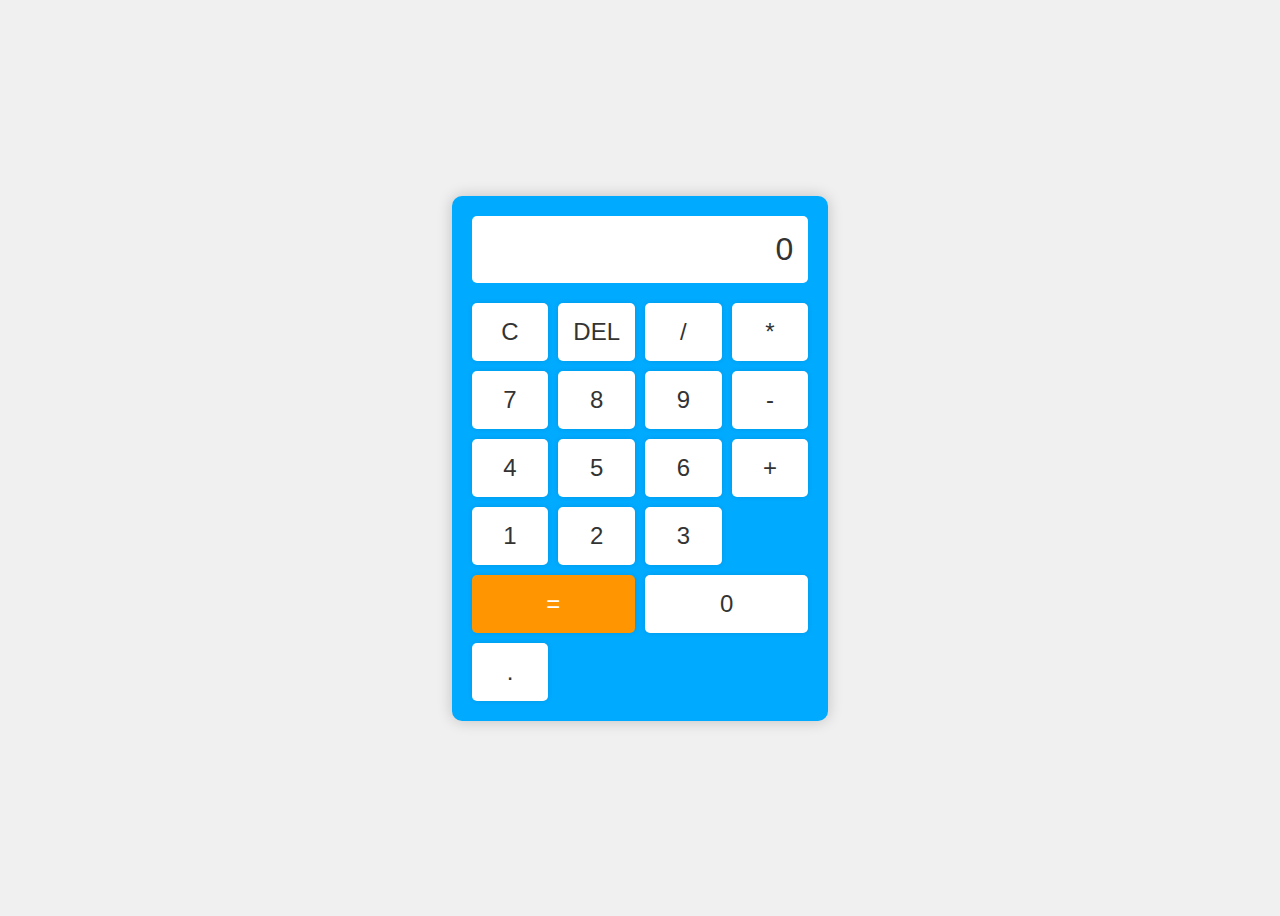
<file: calculator/index.html>
<!DOCTYPE html>
<html lang="en">
<head>
    <meta charset="UTF-8">
    <meta name="viewport" content="width=device-width, initial-scale=1.0">
    <title>Basic Calculator</title>
    <link rel="stylesheet" href="style.css">
</head>
<body>
    <div class="calculator">
        <div id="display" class="display">0</div>
        <div class="buttons">
            <button class="btn" onclick="clearDisplay()">C</button>
            <button class="btn" onclick="deleteLast()">DEL</button>
            <button class="btn" onclick="appendOperator('/')">/</button>
            <button class="btn" onclick="appendOperator('*')">*</button>

            <button class="btn" onclick="appendNumber(7)">7</button>
            <button class="btn" onclick="appendNumber(8)">8</button>
            <button class="btn" onclick="appendNumber(9)">9</button>
            <button class="btn" onclick="appendOperator('-')">-</button>

            <button class="btn" onclick="appendNumber(4)">4</button>
            <button class="btn" onclick="appendNumber(5)">5</button>
            <button class="btn" onclick="appendNumber(6)">6</button>
            <button class="btn" onclick="appendOperator('+')">+</button>

            <button class="btn" onclick="appendNumber(1)">1</button>
            <button class="btn" onclick="appendNumber(2)">2</button>
            <button class="btn" onclick="appendNumber(3)">3</button>
            <button class="btn equal" onclick="calculate()">=</button>

            <button class="btn zero" onclick="appendNumber(0)">0</button>
            <button class="btn" onclick="appendDot()">.</button>
        </div>
    </div>
    <script src="script.js"></script>
</body>
</html>
</file>
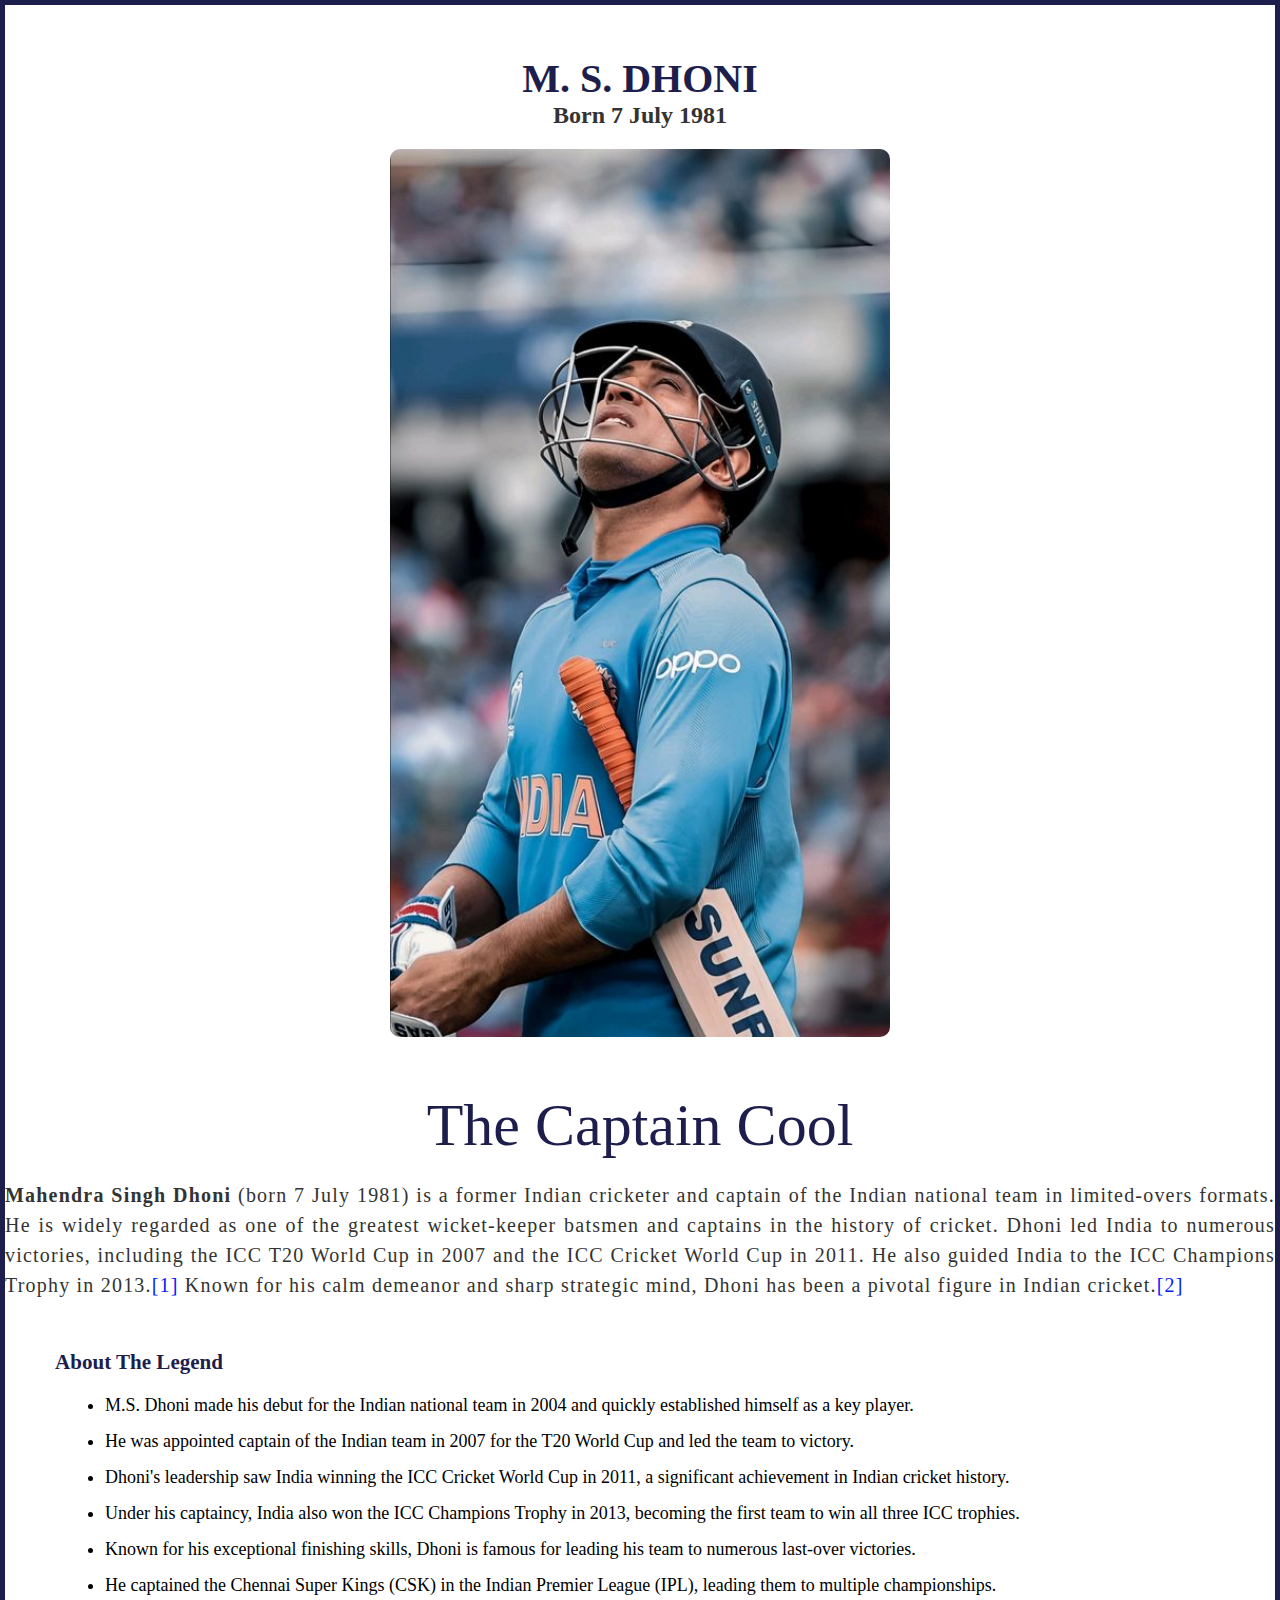
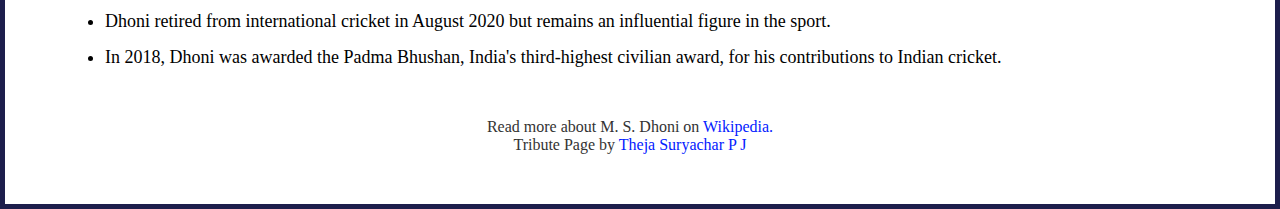
<file: tribute_page_MSD/index.html>
<!DOCTYPE html>
<html lang="en">

<head>
    <meta charset="UTF-8" />
    <meta http-equiv="X-UA-Compatible" content="IE=edge" />
    <meta name="viewport" content="width=device-width, initial-scale=1.0" />
    <title>The Tribute Website | M.S. Dhoni</title>
    <link rel="stylesheet" href="style.css" />
</head>

<body>
    <div class="container">
        <header class="top_section">
            <div class="header_text">
                <h1>M. S. Dhoni</h1>
                <h4>Born 7 July 1981</h4>
            </div>
            <div class="image_container">
                <img src="msd.jpg" alt="M.S. Dhoni" />
            </div>
        </header>
        <section class="about_section">
            <h2>The Captain Cool</h2>
            <p>
                <b>Mahendra Singh Dhoni</b> (born 7 July 1981) is a former Indian cricketer and captain of the Indian national team in limited-overs formats. He is widely regarded as one of the greatest wicket-keeper batsmen and captains in the history of cricket. Dhoni led India to numerous victories, including the ICC T20 World Cup in 2007 and the ICC Cricket World Cup in 2011. He also guided India to the ICC Champions Trophy in 2013.<a href="https://www.cricbuzz.com/profiles/3417/ms-dhoni">[1]</a> Known for his calm demeanor and sharp strategic mind, Dhoni has been a pivotal figure in Indian cricket.<a href="https://www.espncricinfo.com/india/content/player/253321.html">[2]</a>
            </p>
        </section>
        <section class="biography_section">
            <h3>About The Legend</h3>
            <ul>
                <li>M.S. Dhoni made his debut for the Indian national team in 2004 and quickly established himself as a key player.</li>
                <li>He was appointed captain of the Indian team in 2007 for the T20 World Cup and led the team to victory.</li>
                <li>Dhoni's leadership saw India winning the ICC Cricket World Cup in 2011, a significant achievement in Indian cricket history.</li>
                <li>Under his captaincy, India also won the ICC Champions Trophy in 2013, becoming the first team to win all three ICC trophies.</li>
                <li>Known for his exceptional finishing skills, Dhoni is famous for leading his team to numerous last-over victories.</li>
                <li>He captained the Chennai Super Kings (CSK) in the Indian Premier League (IPL), leading them to multiple championships.</li>
                <li>Dhoni retired from international cricket in August 2020 but remains an influential figure in the sport.</li>
                <li>In 2018, Dhoni was awarded the Padma Bhushan, India's third-highest civilian award, for his contributions to Indian cricket.</li>
            </ul>
        </section>
        <footer>
            <p>
                Read more about M. S. Dhoni on
                <a href="https://en.wikipedia.org/wiki/MS_Dhoni">Wikipedia.</a>
                <br>
                Tribute Page by <a href="https://www.linkedin.com/in/thejasuryachar11/">Theja Suryachar P J</a>
            </p>
        </footer>
    </div>
</body>

</html>
</file>
<file: calculator/style.css>
body {
    display: flex;
    justify-content: center;
    align-items: center;
    height: 100vh;
    background-color: #f0f0f0;
    font-family: Arial, sans-serif;
}

.calculator {
    background-color: #00aaff;
    padding: 20px;
    border-radius: 10px;
    box-shadow: 0px 0px 15px rgba(0, 0, 0, 0.2);
}

.display {
    background-color: #fff;
    border-radius: 5px;
    margin-bottom: 20px;
    padding: 15px;
    font-size: 2em;
    text-align: right;
    color: #333;
}

.buttons {
    display: grid;
    grid-template-columns: repeat(4, 1fr);
    gap: 10px;
}

.btn {
    background-color: #ffffff;
    border: none;
    padding: 15px;
    border-radius: 5px;
    font-size: 1.5em;
    color: #333;
    cursor: pointer;
    box-shadow: 0px 0px 5px rgba(0, 0, 0, 0.1);
}

.btn:hover {
    background-color: #00c8ff;
    color: #ffffff;
}

.equal {
    grid-column: span 2;
    background-color: #ff9500;
    color: #ffffff;
}

.zero {
    grid-column: span 2;
}
</file>
<file: tribute_page_MSD/style.css>
/* Resetting default margins and paddings */
* {
    margin: 0;
    padding: 0;
    box-sizing: border-box;
}

/* Container styling */
.container {
    background-image: linear-gradient(120deg, lightblue, white, lightorange);
    min-height: 100vh;
    border: 5px solid #1d1e4c; /* Dark blue border */
}

/* Centering content */
.content {
    max-width: 1100px;
    margin: 0 auto;
}

/* Top section styling */
.top_section {
    text-align: center; /* Center-align the header and image */
    margin: 50px 0; /* Add margin for spacing */
}

.header_text {
    margin-bottom: 20px;
}

.header_text h1 {
    font-size: 40px; /* Adjust font size */
    font-weight: bold;
    color: #1d1e4c; /* Dark blue for contrast */
    text-transform: uppercase;
}

.header_text h4 {
    font-size: 24px; /* Adjust font size */
    color: #333; /* Slightly lighter for a softer look */
}

.image_container {
    width: 100%; /* Responsive width */
    max-width: 500px; /* Maximum width of the image */
    margin: 0 auto; /* Center the image */
}

.image_container img {
    width: 100%; /* Make image responsive */
    height: 60%; /* Maintain aspect ratio */
    border-radius: 10px; /* Optional: for rounded corners */
}

/* About section styling */
.about_section {
    margin-top: 50px;
    text-align: center; /* Center text */
}

.about_section h2 {
    font-size: 60px; /* Adjust font size */
    font-weight: 400;
    margin-bottom: 20px;
    color: #1d1e4c; /* Dark blue for consistency */
}

.about_section p {
    font-size: 20px;
    line-height: 30px;
    letter-spacing: 1.2px;
    text-align: justify;
    color: #333; /* For readability */
}

/* Biography section styling */
.biography_section {
    margin: 50px;
    font-size: large;
    font-family: 'Times New Roman', Times, serif;
}

.biography_section h3 {
    margin-bottom: 20px;
    color: #1d1e4c; /* Dark blue for consistency */
}

.biography_section ul {
    margin-left: 50px;
}

.biography_section li {
    margin-bottom: 15px;
}

/* Link styling */
a {
    color: rgb(3, 32, 255); /* Blue color for links */
    text-decoration: none; /* Remove underline from links */
}

a:hover {
    text-decoration: underline; /* Underline on hover for better visibility */
}

/* Footer styling */
footer {
    margin: 50px 0;
    margin-right: 20px;
}

footer p {
    text-align: center;
    color: #333; /* For consistency with text color */
}
</file>
